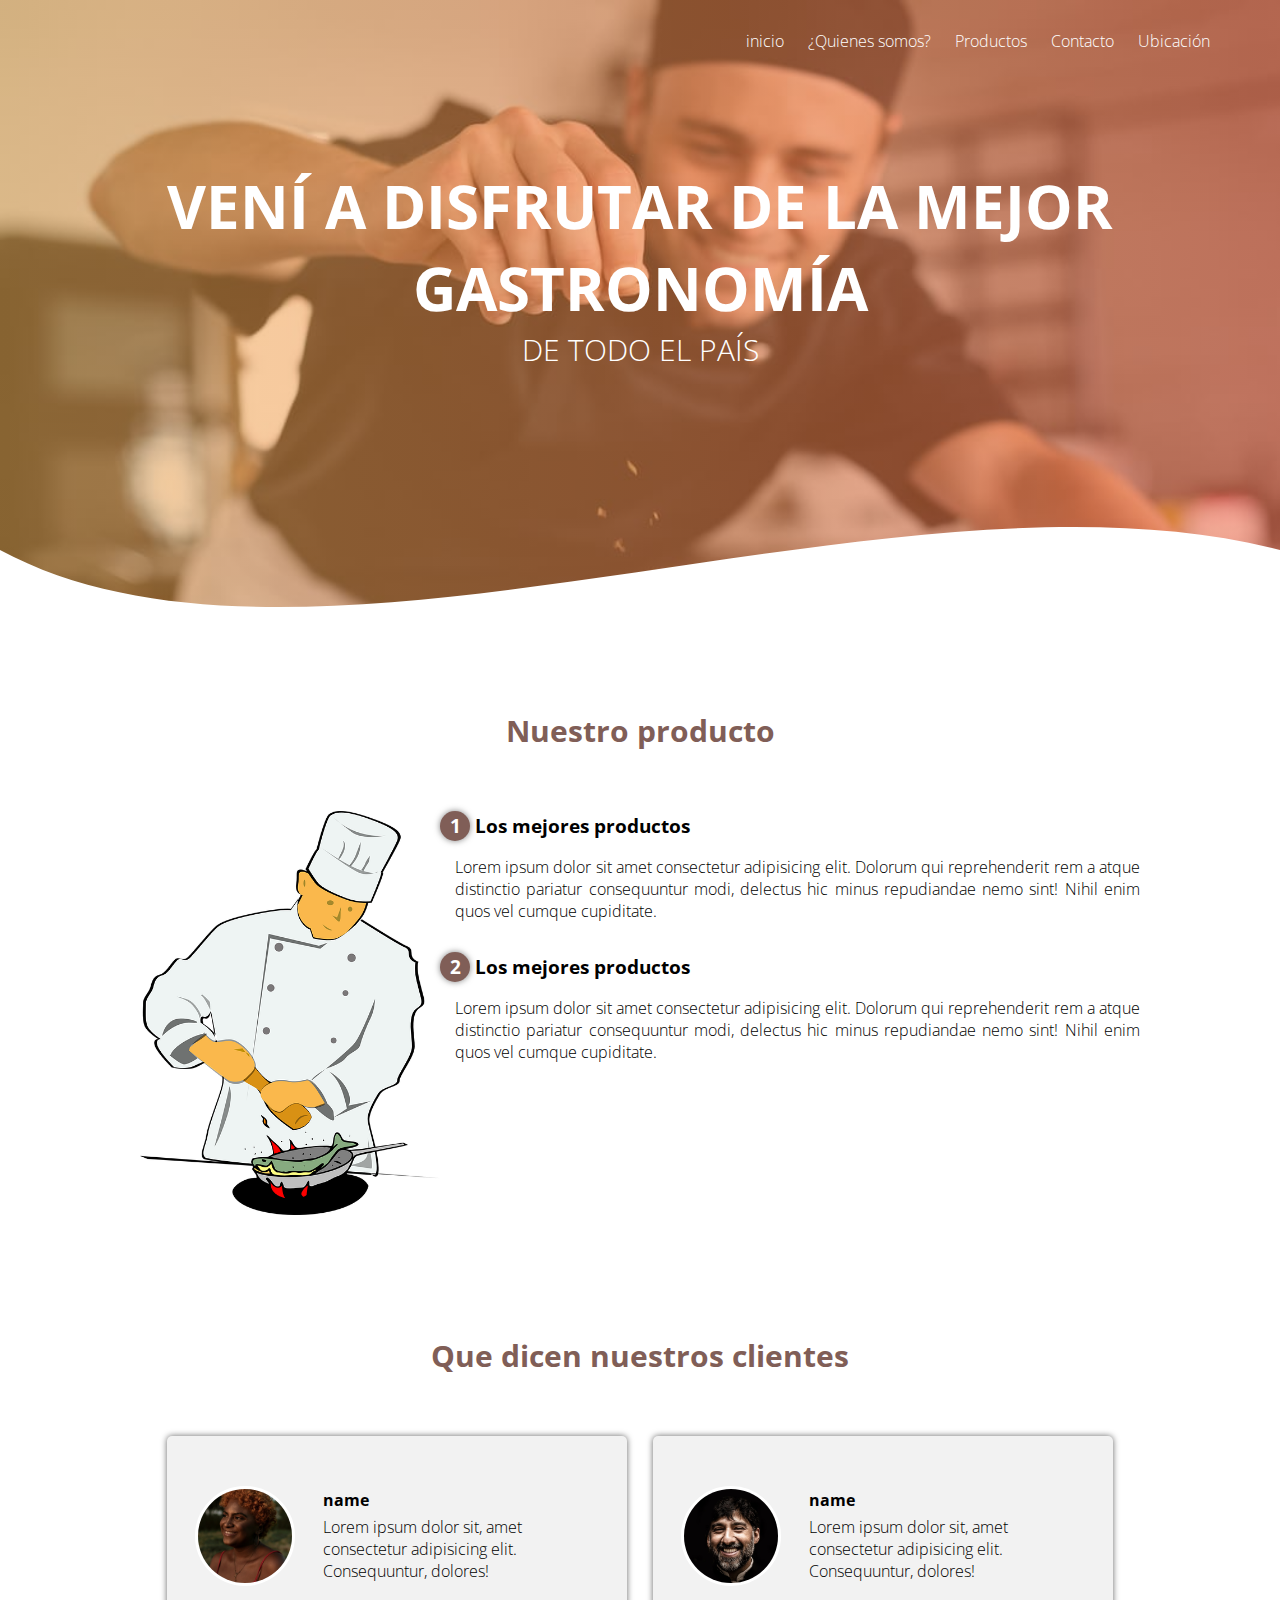
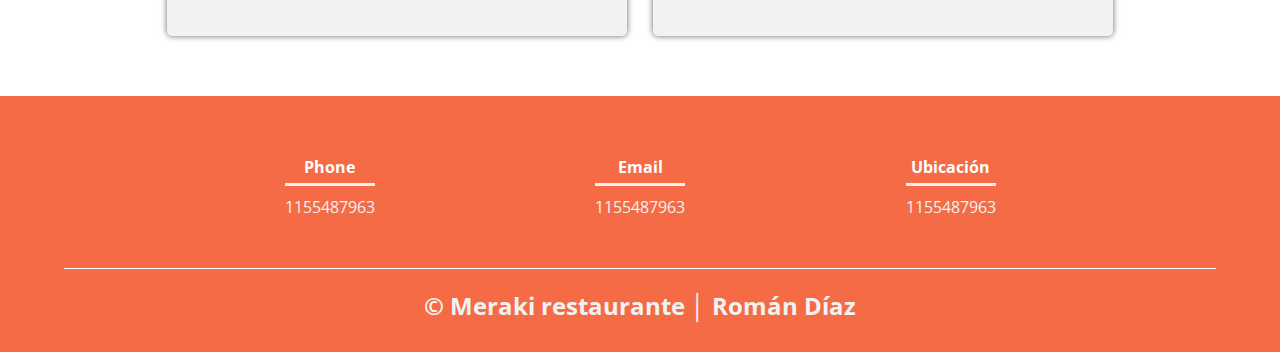
<file: index.html>
<!DOCTYPE html>
<html lang="en">
<head>
    <meta charset="UTF-8">
    <meta http-equiv="X-UA-Compatible" content="IE=edge">
    <meta name="viewport" content="width=device-width, initial-scale=1.0">
    <title>Preentrega Diaz</title>
    <link rel="shortcut icon" href="../img/Letter-M-PNG-High-Quality-Image.png" type="image/x-icon">
    <link rel="preconnect" href="https://fonts.googleapis.com">
<link rel="preconnect" href="https://fonts.gstatic.com" crossorigin>
<link href="https://fonts.googleapis.com/css2?family=Open+Sans:wght@300&display=swap" rel="stylesheet">
<link rel="stylesheet" href="./css/estilos.css">
</head>
<body>
    <header>
        <nav>
            <a href="#">inicio<a href=""></a>
            <a href="./html/quienesSomos.html" >¿Quienes somos?<a href=""></a>
            <a href="./html/productos.html" >Productos<a href=""></a>
            <a href="./html/contacto.html" >Contacto<a href=""></a>
            <a href="./html/ubicacion.html" >Ubicación<a href=""></a> 
        </nav>
        
        <section class="textos-header">
        <h1>VENÍ A DISFRUTAR DE LA MEJOR GASTRONOMÍA</h1>
        <h2>DE TODO EL PAÍS</h2>
    </section>
    <div class="wave" style="height: 150px; overflow: hidden;" ><svg viewBox="0 0 500 150" preserveAspectRatio="none" style="height: 100%; width: 100%;"><path d="M0.00,49.98 C122.17,218.59 349.20,-49.98 500.00,49.98 L500.00,150.00 L0.00,150.00 Z" style="stroke: none; fill: #fff
        ;"></path></svg></div>


    </header>
    <main>
    <section class="contenedor sobre-nosotros">
        <h2 class="titulo">Nuestro producto</h2>
        <div class="contenedor-sobre-nosotros">
            <img src="../img/chef-311680_960_720 (1).png" alt="" class="imagen-about-us">
            <div class="contenido-textos">
                <h3><span>1</span>Los mejores productos</h3>
                <p>Lorem ipsum dolor sit amet consectetur adipisicing elit. Dolorum qui reprehenderit rem a atque distinctio pariatur consequuntur modi, delectus hic minus repudiandae nemo sint! Nihil enim quos vel cumque cupiditate.</p>
                <h3><span>2</span>Los mejores productos</h3>
                <p>Lorem ipsum dolor sit amet consectetur adipisicing elit. Dolorum qui reprehenderit rem a atque distinctio pariatur consequuntur modi, delectus hic minus repudiandae nemo sint! Nihil enim quos vel cumque cupiditate.</p>
            </div>
        </div>
        
        </div>
    </section>
    <section class="clientes contenedor">
        <h2 class="titulo">Que dicen nuestros clientes</h2>
        <div class="cards">
            <div class="card">
                <img src="./img/faceuno.jpg" alt="">
                <div class="contenido-texto-card">
                    <h4>name</h4>
                    <p>Lorem ipsum dolor sit, amet consectetur adipisicing elit. Consequuntur, dolores!</p>
                </div>
            </div>
            <div class="card">
                <img src="./img/facedos.jpg" alt="">
                <div class="contenido-texto-card">
                    <h4>name</h4>
                    <p>Lorem ipsum dolor sit, amet consectetur adipisicing elit. Consequuntur, dolores!</p>
                </div>
            </div>
        </div>
    </section>
    
    </div>
    </main> 
    <footer>
        <div class="contenedor-footer">
            <div class="content-foo">
                <h4>Phone</h4>
                <p>1155487963</p>
            </div>
            <div class="content-foo">
                <h4>Email</h4>
                <p>1155487963</p>
            </div>
            <div class="content-foo">
                <h4>Ubicación</h4>
                <p>1155487963</p>
            </div>
        </div>
        <h2 class="titulo-final">
            &copy; Meraki restaurante │ Román Díaz	
        </h2>
    </footer>
</body>
</html>
</file>
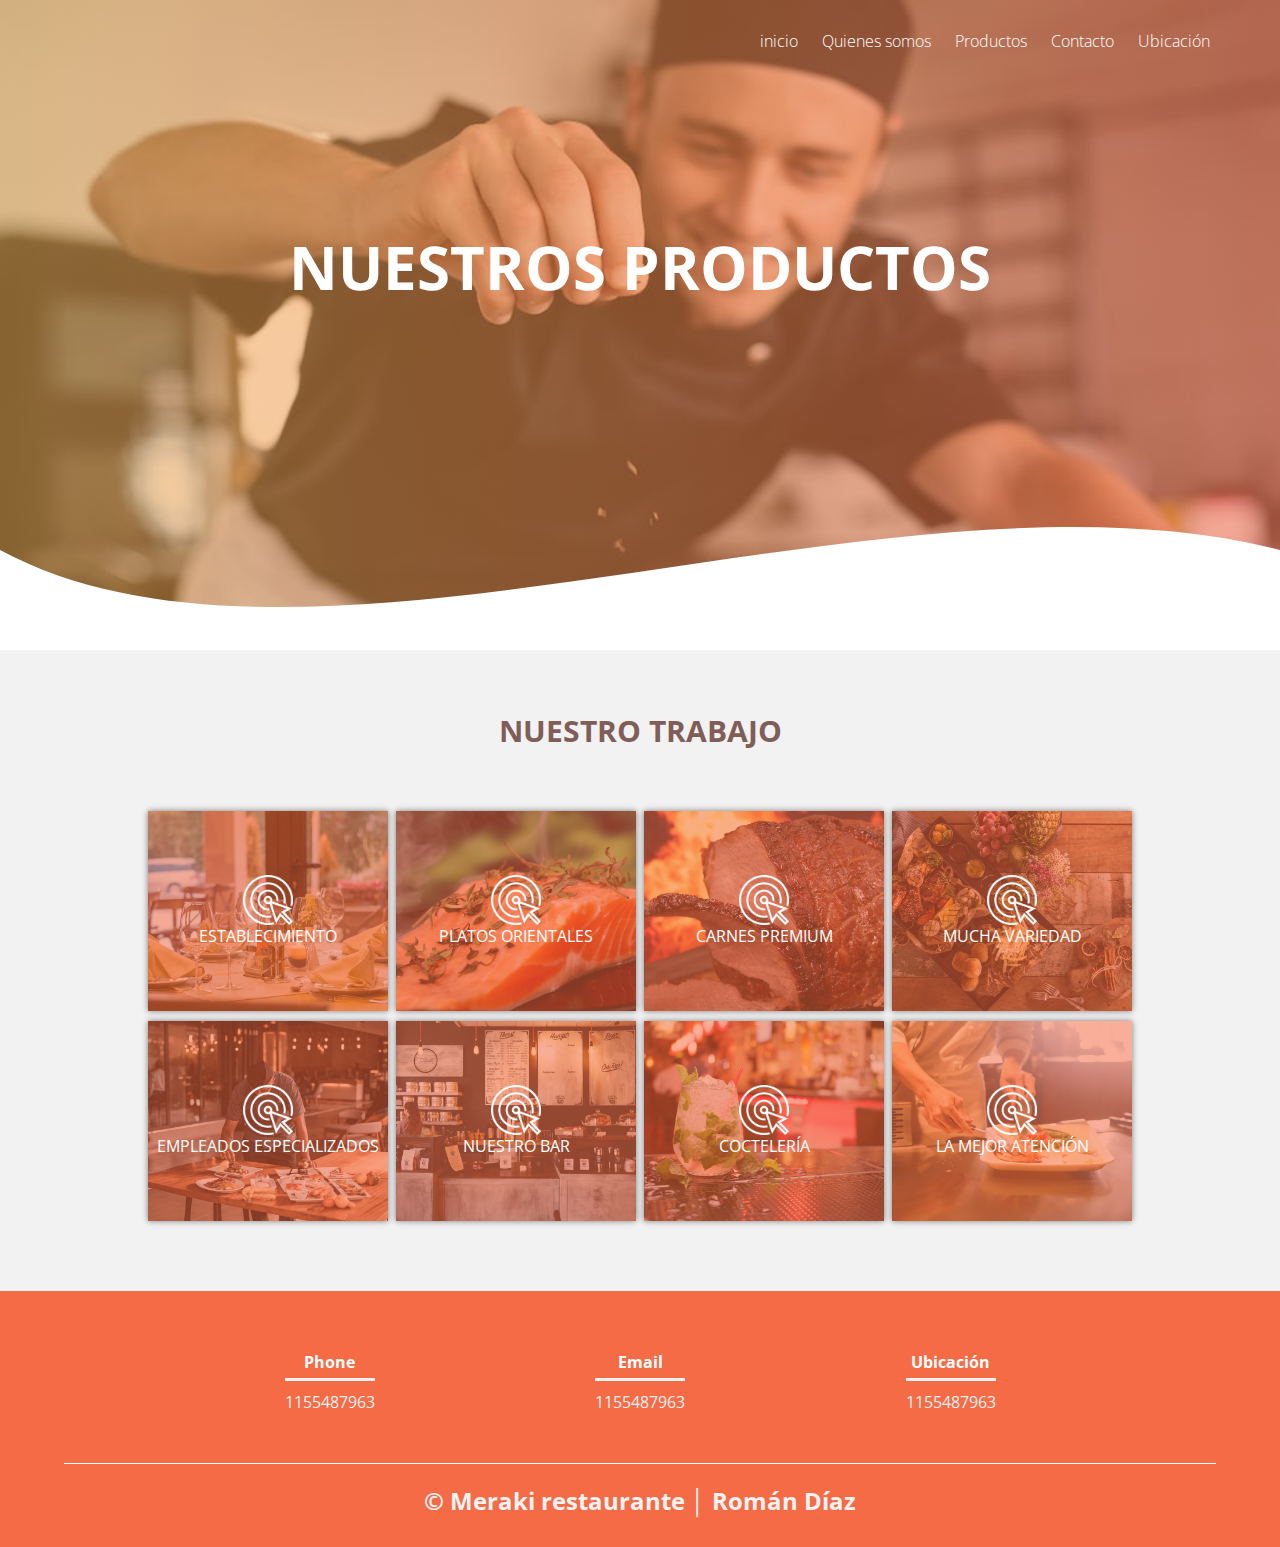
<file: html/productos.html>
<!DOCTYPE html>
<html lang="en">
<head>
    <meta charset="UTF-8">
    <meta http-equiv="X-UA-Compatible" content="IE=edge">
    <meta name="viewport" content="width=device-width, initial-scale=1.0">
    <title>Document</title>
    <link rel="preconnect" href="https://fonts.googleapis.com">
<link rel="preconnect" href="https://fonts.gstatic.com" crossorigin>
<link href="https://fonts.googleapis.com/css2?family=Open+Sans:wght@300&display=swap" rel="stylesheet">
    <link rel="stylesheet" href="../css/estilos.css">
</head>
<body>
    <header>
        <nav>
            <a href="../index.html" >inicio<a href=""></a>
            <a href="./quienesSomos.html" >Quienes somos<a href=""></a>
            <a href="#">Productos<a href=""></a>
            <a href="./contacto.html" >Contacto<a href=""></a>
            <a href="./ubicacion.html" >Ubicación<a href=""></a>
        </nav> 
        <section class="textos-header">
            <h1>NUESTROS PRODUCTOS</h1>
            <h2></h2>
        </section>
        <div class="wave" style="height: 150px; overflow: hidden;" ><svg viewBox="0 0 500 150" preserveAspectRatio="none" style="height: 100%; width: 100%;"><path d="M0.00,49.98 C122.17,218.59 349.20,-49.98 500.00,49.98 L500.00,150.00 L0.00,150.00 Z" style="stroke: none; fill: #fff
            ;"></path></svg></div>
    </header>
    <main>
    </section>
    <section class="portafolio">
        <div class="contenedor">
            <h2 class="titulo">NUESTRO TRABAJO</h2>
            <div class="galeria-port">
                <div class="imagen-port">
                    <img src="../img/imguno.jpg" alt="">
                    <div class="hover-galeria">
                        <img src="../img/icono1.png" alt="">
                        <p>ESTABLECIMIENTO</p>
                    </div>
                </div>
                <div class="imagen-port">
                    <img src="../img/imgdos.jpg" alt="">
                    <div class="hover-galeria">
                        <img src="../img/icono1.png" alt="">
                        <p>PLATOS ORIENTALES</p>
                    </div>
                </div>
                <div class="imagen-port">
                    <img src="../img/imgtres.jpg" alt="">
                    <div class="hover-galeria">
                        <img src="../img/icono1.png" alt="">
                        <p>CARNES PREMIUM</p>
                    </div>
                </div>
                <div class="imagen-port">
                    <img src="../img/imgcuadtro.jpg" alt="">
                    <div class="hover-galeria">
                        <img src="../img/icono1.png" alt="">
                        <p>MUCHA VARIEDAD</p>
                    </div>
                </div>
                <div class="imagen-port">
                    <img src="../img/imagencinco.jpg" alt="">
                    <div class="hover-galeria">
                        <img src="../img/icono1.png" alt="">
                        <p>EMPLEADOS ESPECIALIZADOS</p>
                    </div>
                </div>
                <div class="imagen-port">
                    <img src="../img/imagenseis.jpg" alt="">
                    <div class="hover-galeria">
                        <img src="../img/icono1.png" alt="">
                        <p>NUESTRO BAR</p>
                    </div>
                </div>
                <div class="imagen-port">
                    <img src="../img/imagensiente.jpg" alt="">
                    <div class="hover-galeria">
                        <img src="../img/icono1.png" alt="">
                        <p>COCTELERÍA</p>
                    </div>
                </div>
                <div class="imagen-port">
                    <img src="../img/imagnocho.jpg" alt="">
                    <div class="hover-galeria">
                        <img src="../img/icono1.png" alt="">
                        <p>LA MEJOR ATENCIÓN</p>
                    </div>
                </div>
            
            </div>
    </main>
    <footer>
        <div class="contenedor-footer">
            <div class="content-foo">
                <h4>Phone</h4>
                <p>1155487963</p>
            </div>
            <div class="content-foo">
                <h4>Email</h4>
                <p>1155487963</p>
            </div>
            <div class="content-foo">
                <h4>Ubicación</h4>
                <p>1155487963</p>
            </div>
        </div>
        <h2 class="titulo-final">
            &copy; Meraki restaurante │ Román Díaz	
        </h2>
    </footer>
</body>
</html>
</body>

</html>
</file>
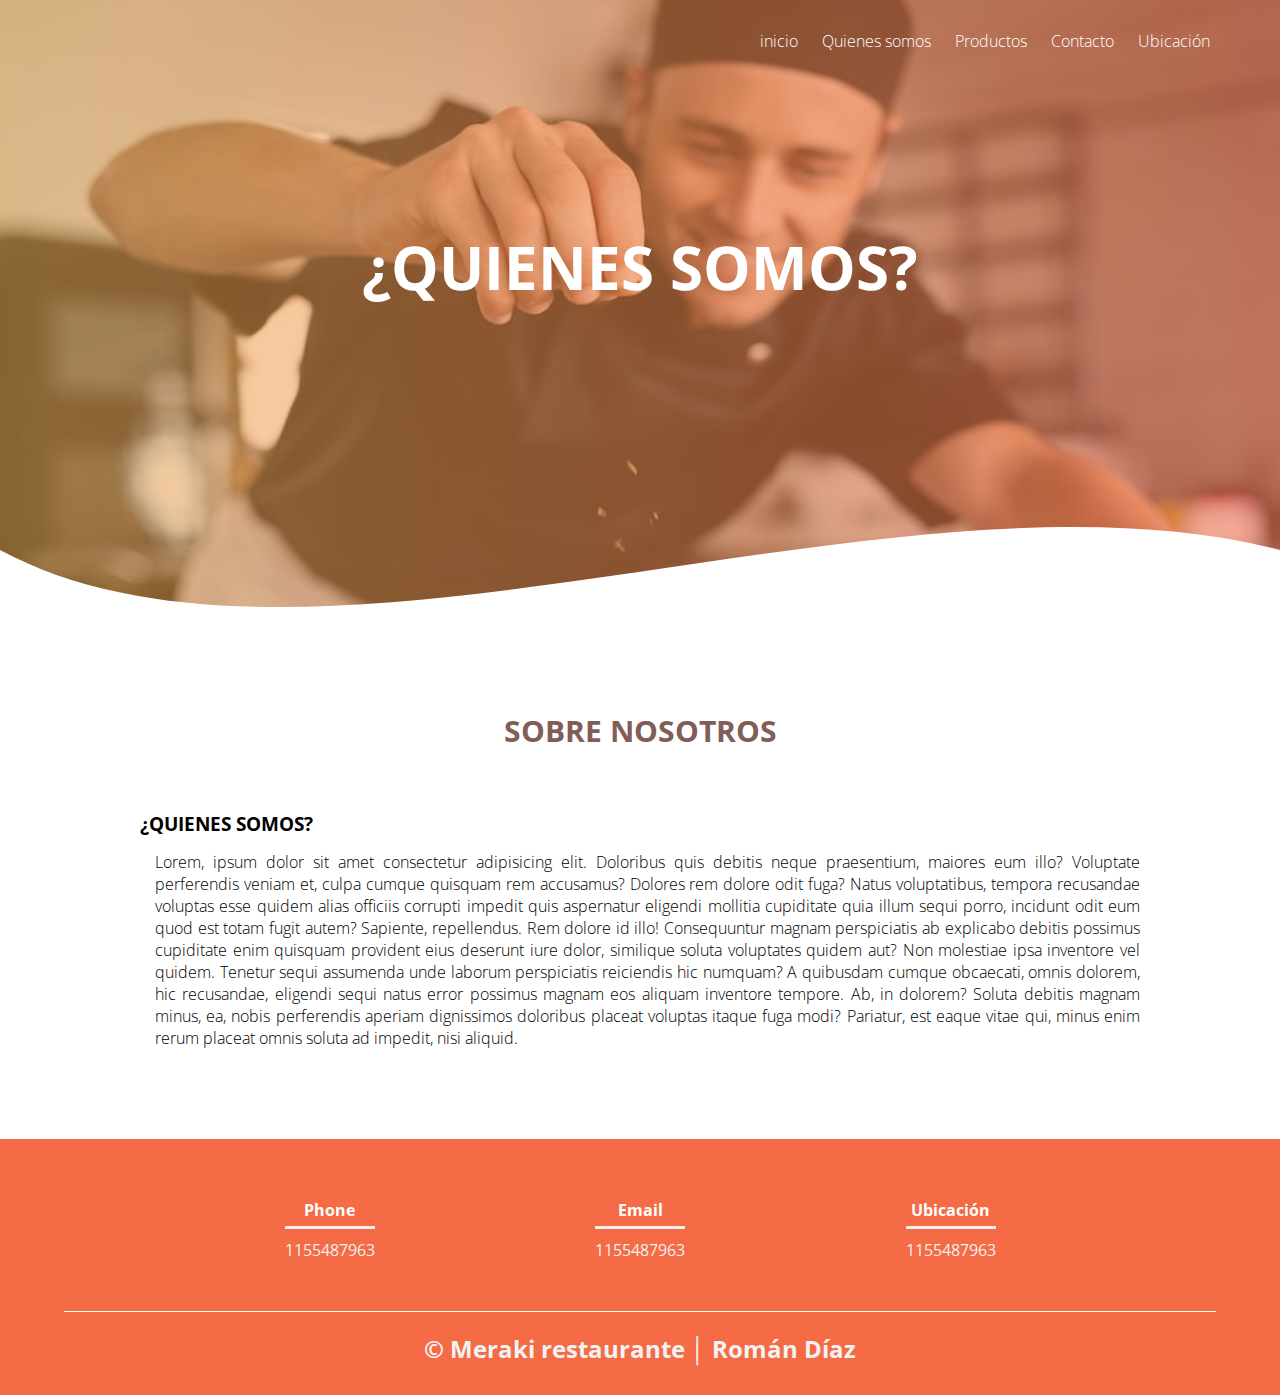
<file: html/quienesSomos.html>
<!DOCTYPE html>
<html lang="en">
<head>
    <meta charset="UTF-8">
    <meta http-equiv="X-UA-Compatible" content="IE=edge">
    <meta name="viewport" content="width=device-width, initial-scale=1.0">
    <title>Document</title>
    <link rel="preconnect" href="https://fonts.googleapis.com">
<link rel="preconnect" href="https://fonts.gstatic.com" crossorigin>
<link href="https://fonts.googleapis.com/css2?family=Open+Sans:wght@300&display=swap" rel="stylesheet">
    <link rel="stylesheet" href="../css/estilos.css">
</head>
<body>
    <header>
        <nav>
            <a href="../index.html" >inicio<a href=""></a>
            <a href="#">Quienes somos<a href=""></a>
            <a href="./productos.html" >Productos<a href=""></a>
            <a href="./contacto.html" >Contacto<a href=""></a>
            <a href="./ubicacion.html" >Ubicación<a href=""></a>
        </nav>
        <section class="textos-header">
            <h1>¿QUIENES SOMOS?</h1>
            <h2></h2>
        </section>
        <div class="wave" style="height: 150px; overflow: hidden;" ><svg viewBox="0 0 500 150" preserveAspectRatio="none" style="height: 100%; width: 100%;"><path d="M0.00,49.98 C122.17,218.59 349.20,-49.98 500.00,49.98 L500.00,150.00 L0.00,150.00 Z" style="stroke: none; fill: #fff
            ;"></path></svg></div>
    </header>
    <main>
        <section class="contenedor sobre-nosotros">
            <h2 class="titulo">SOBRE NOSOTROS</h2>
            <div class="contenedor-sobre-nosotros">
                <div class="contenido-textos">
                    <h3>¿QUIENES SOMOS?</h3>
                    <p>Lorem, ipsum dolor sit amet consectetur adipisicing elit. Doloribus quis debitis neque praesentium, maiores eum illo? Voluptate perferendis veniam et, culpa cumque quisquam rem accusamus? Dolores rem dolore odit fuga?
                    Natus voluptatibus, tempora recusandae voluptas esse quidem alias officiis corrupti impedit quis aspernatur eligendi mollitia cupiditate quia illum sequi porro, incidunt odit eum quod est totam fugit autem? Sapiente, repellendus.
                    Rem dolore id illo! Consequuntur magnam perspiciatis ab explicabo debitis possimus cupiditate enim quisquam provident eius deserunt iure dolor, similique soluta voluptates quidem aut? Non molestiae ipsa inventore vel quidem.
                    Tenetur sequi assumenda unde laborum perspiciatis reiciendis hic numquam? A quibusdam cumque obcaecati, omnis dolorem, hic recusandae, eligendi sequi natus error possimus magnam eos aliquam inventore tempore. Ab, in dolorem?
                    Soluta debitis magnam minus, ea, nobis perferendis aperiam dignissimos doloribus placeat voluptas itaque fuga modi? Pariatur, est eaque vitae qui, minus enim rerum placeat omnis soluta ad impedit, nisi aliquid.</p>
                </div>
            </div>
    </main>
    <footer>
        <div class="contenedor-footer">
            <div class="content-foo">
                <h4>Phone</h4>
                <p>1155487963</p>
            </div>
            <div class="content-foo">
                <h4>Email</h4>
                <p>1155487963</p>
            </div>
            <div class="content-foo">
                <h4>Ubicación</h4>
                <p>1155487963</p>
            </div>
        </div>
        <h2 class="titulo-final">
            &copy; Meraki restaurante │ Román Díaz	
        </h2>
    </footer>
</body>
</html>
</file>
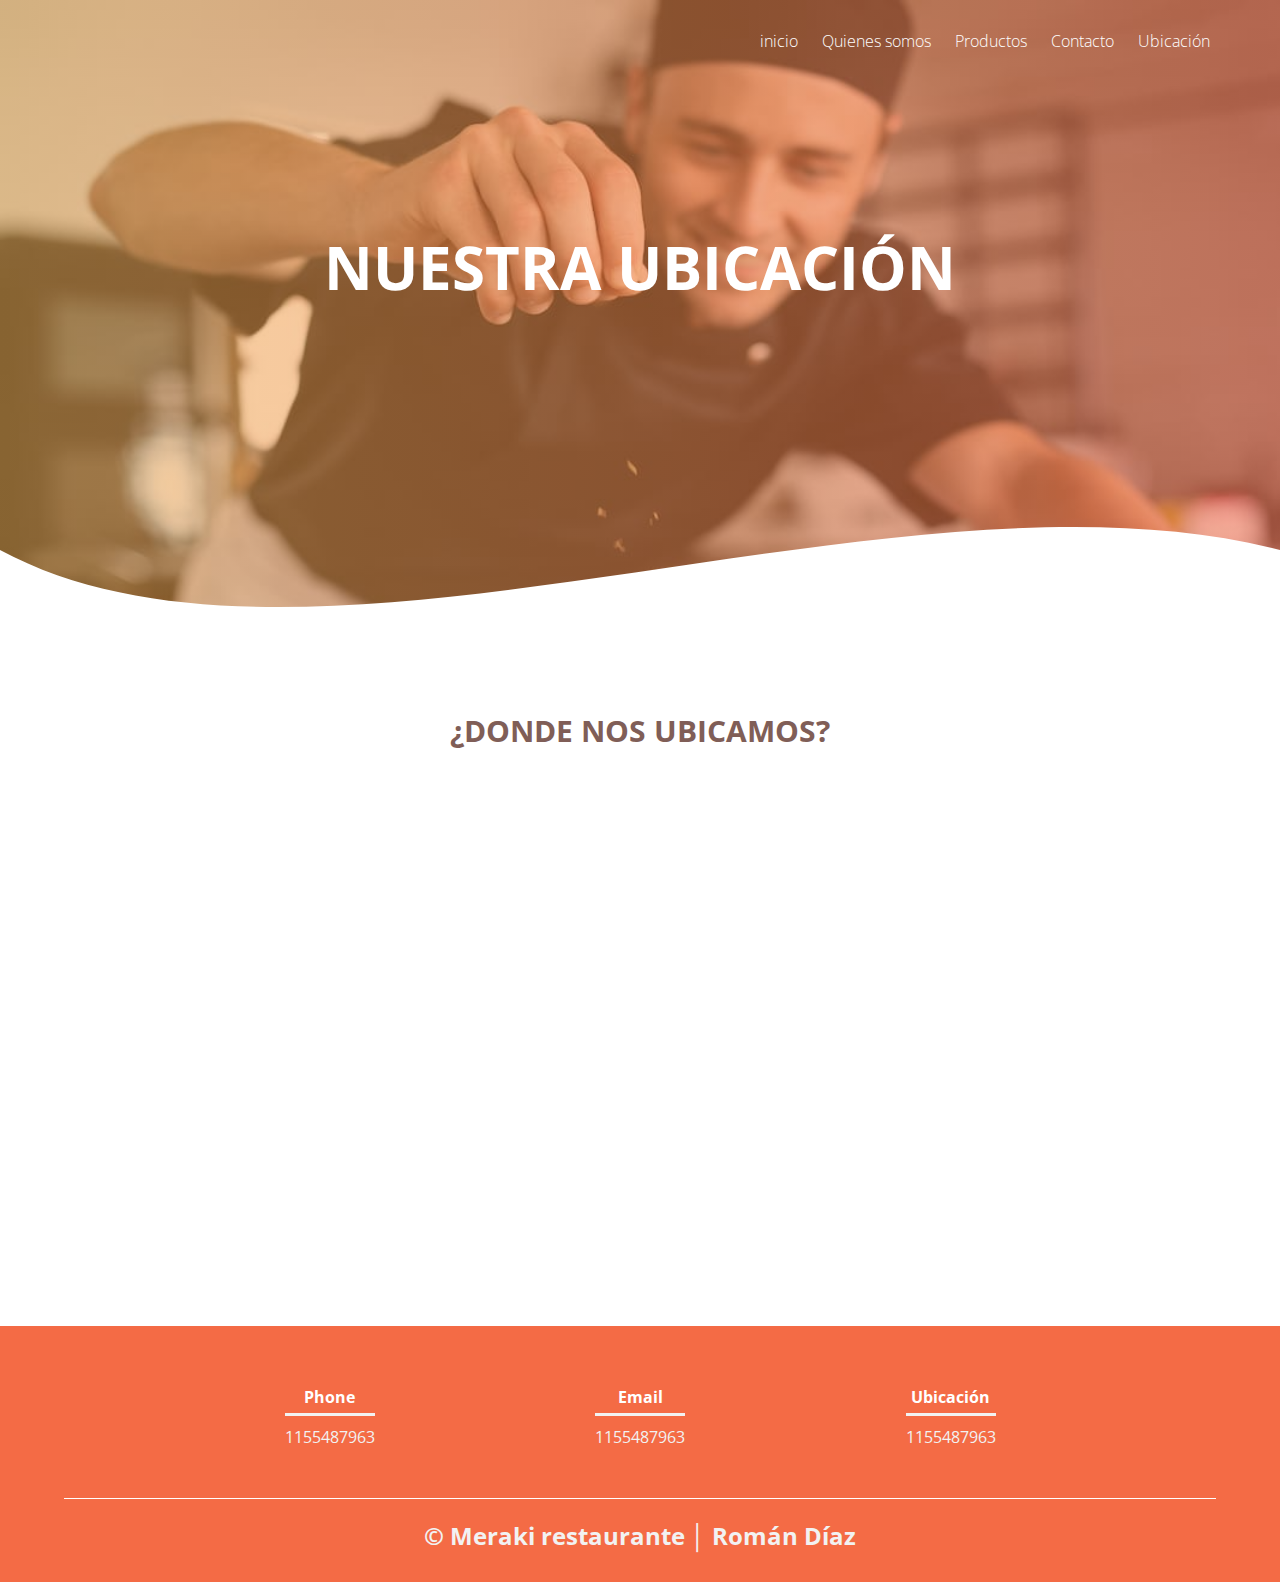
<file: html/ubicacion.html>
<!DOCTYPE html>
<html lang="en">
<head>
    <meta charset="UTF-8">
    <meta http-equiv="X-UA-Compatible" content="IE=edge">
    <meta name="viewport" content="width=device-width, initial-scale=1.0">
    <title>Document</title>
    <link rel="preconnect" href="https://fonts.googleapis.com">
<link rel="preconnect" href="https://fonts.gstatic.com" crossorigin>
<link href="https://fonts.googleapis.com/css2?family=Open+Sans:wght@300&display=swap" rel="stylesheet">
    <link rel="stylesheet" href="../css/estilos.css">
</head>
<body>
    <header>
        <nav>
            <a href="../index.html" >inicio<a href=""></a>
            <a href="./quienesSomos.html" >Quienes somos<a href=""></a>
            <a href="./productos.html" >Productos<a href=""></a>
            <a href="./contacto.html" >Contacto<a href=""></a>
            <a href="#">Ubicación<a href=""></a>
        </nav>
        <section class="textos-header">
            <h1>NUESTRA UBICACIÓN</h1>
            <h2></h2>
        </section>
        <div class="wave" style="height: 150px; overflow: hidden;" ><svg viewBox="0 0 500 150" preserveAspectRatio="none" style="height: 100%; width: 100%;"><path d="M0.00,49.98 C122.17,218.59 349.20,-49.98 500.00,49.98 L500.00,150.00 L0.00,150.00 Z" style="stroke: none; fill: #fff
            ;"></path></svg></div>
    </header>
    <main>
        <section class="contenedor sobre-nosotros">
            <h2 class="titulo">¿DONDE NOS UBICAMOS?</h2>
            <div class="contenedor-sobre-nosotros">
                <div class="google_maps">
                    <iframe src="https://www.google.com/maps/embed?pb=!1m18!1m12!1m3!1d13053.77035075393!2d-58.90254461283198!3d-35.120627285259076!2m3!1f0!2f0!3f0!3m2!1i1024!2i768!4f13.1!3m3!1m2!1s0x95bd1b669810ef95%3A0x2548a76d1d13b541!2sUribelarrea%2C%20Provincia%20de%20Buenos%20Aires!5e0!3m2!1ses!2sar!4v1677023333925!5m2!1ses!2sar" width="600" height="450" style="border:0;" allowfullscreen="" loading="lazy" referrerpolicy="no-referrer-when-downgrade"></iframe>
                        </div>
                    
                </div>
            </div>
    </main>
    <footer>
        <div class="contenedor-footer">
            <div class="content-foo">
                <h4>Phone</h4>
                <p>1155487963</p>
            </div>
            <div class="content-foo">
                <h4>Email</h4>
                <p>1155487963</p>
            </div>
            <div class="content-foo">
                <h4>Ubicación</h4>
                <p>1155487963</p>
            </div>
        </div>
        <h2 class="titulo-final">
            &copy; Meraki restaurante │ Román Díaz	
        </h2>
    </footer>
</body>
</html>
</file>
<file: css/estilos.css>
*{
    padding: 0;
    margin: 0;
    box-sizing: border-box;

}


body{
    font-family: 'Open Sans', sans-serif;
}
.contenedor{
    padding: 60px 0;
    width: 90%;
    max-width: 1000px;
    margin: auto;
    overflow: hidden;
}
.titulo{
    color: #805e57;
    font-size: 30px;
    text-align: center;
    margin-bottom: 60px;
}

/* Header */


header{
    width: 100%;
    height: 650px;
   background: #f46b45;  /* fallback for old browsers */
   background: -webkit-linear-gradient(to right, hsla(35, 83%, 61%, 0.521), hsla(13, 89%, 61%, 0.541)), url(../img/bigstock-Male-caucasian-chef-adding-sal-397871480-1.jpg);  /* Chrome 10-25, Safari 5.1-6 */
   background: linear-gradient(to right, hsla(35, 83%, 61%, 0.521), hsla(13, 89%, 61%, 0.541)), url(../img/bigstock-Male-caucasian-chef-adding-sal-397871480-1.jpg) /* W3C, IE 10+/ Edge, Firefox 16+, Chrome 26+, Opera 12+, Safari 7+ */
    }
header{
    background-size: cover;
    background-attachment: fixed;
    position: relative;
}

nav{
    text-align: right;
    padding: 30px 50px 0 0;

}
nav > a{
    color: hsl(0, 0%, 100%);
    font-weight: 300;
    text-decoration: none;
    margin-right: 10px;
}
nav > a:hover{
    text-decoration: underline;
}

header .textos-header{
display: flex;
height: 430px;
width: 100%;
align-items: center;
justify-content: center;
flex-direction: column;
text-align: center;
}

.textos-header h1{
    font-size: 60px;
    color: hsl(0, 0%, 100%);
}
.textos-header h2{
    font-size: 30px;
    font-weight: 300;
    color: #fff;
}
.wave{
    position: absolute;
    bottom: 0%;
    width: 100%;
    
}
/* about us */

.contenedor-sobre-nosotros{
    display: flex;
    justify-content: space-evenly;

}
.imagen-about-us{
    width: 30%;
}

.contenido-textos h3{
    margin-bottom: 15px;

}
.contenido-textos h3 span{
    background: #805e57 ;
    color: #fff;
    border-radius: 50%;
    display: inline-block;
    text-align: center;
    width: 30px;
    height: 30px;
    padding: 2px;
    box-shadow: 0 0 6px 0 rgba(0, 0, 0, 0.5);
    margin-right: 5px;
}
.contenido-textos p{
    padding: 0 0 30px 15px; 
    font-weight: 300;
    text-align: justify;
}
@import url('https://fonts.googleapis.com/css2?family=Open+Sans:wght@400;700&display=swap');
*{
    margin: 0;
    padding: 0;
    box-sizing: border-box;
    font-family: 'Open Sans', sans-serif;
}
.container-form{
    width: 100%;
    max-width: 700px;
    margin: auto;
    display: grid;
    grid-template-columns: repeat(2,1fr);
    grid-gap: 50px;
    margin-top: 90px;
}
.container-form h2{
    margin-bottom: 15px;
    font-size: 35px
}
.container-form p{
    font-size: 17px;
    line-height: 1.6;
    margin-bottom: 30px;
}
.container-form a{
    font-size: 17px;
    display: inline-block;
    text-decoration: none;
    width: 100%;
    margin-bottom: 15px;
    color: black;
    font-weight: 700;
}
.container-form a i{
    color: orange;
    margin-right: 10px;
}
.container-form form .campo, textarea{
    width: 100%;
    padding: 15px 10px;
    font-size: 16px;
    border: 1px solid #dbdbdb;
    margin-bottom: 20px;
    border-radius: 3px;
    outline: 0px;
}
.container-form form textarea{
    max-width: 530px;
    min-width: 530px;
    min-height: 140px;
    max-height: 150px;
}
.container-form .btn-enviar{
    padding: 15px;
    font-size: 16px;
    border: none;
    outline: 0px;
    background: orange;
    color: white;
    border-radius: 3px;
    cursor: pointer;
    transition: all 300ms ease;
}
.container-form .btn-enviar:hover{
    background: #e39403;
}

/* galeria */

.portafolio{
    background: #f2f2f2;
}
.galeria-port{
    display: flex;
    justify-content: space-evenly;
    flex-wrap: wrap;

}
.imagen-port{
    width: 24%;
    margin-bottom: 10px;
    height: 200px;
    overflow: hidden;
    position: relative;
    cursor: pointer;
    box-shadow: 0 0 6px 0 rgba(0, 0, 0, 0.5);

}
.imagen-port > img{
    width: 100%;
    height: 100%;
    object-fit: cover;
    display: block;
}
.hover-galeria{
    position: absolute;
    width: 100%;
    height: 100%;
    top: 0;
    /*transform: scale(0);*/

    background: hsla(13, 89%, 61%, 0.541);
    transition: transform .5s;
    display: flex;
    justify-content: center;
    align-items: center;
    flex-direction: column;

}
.hover-galeria img{
    width: 50px;

}
.hover-galeria p{
    color: #fff;

}
.imagen-port:hover .hover-galeria{
    transform: scale(0) ;
}
/* clientes */
.cards{
    display: flex ;
    justify-content: space-evenly;

}
.cards .card{
    background: #f2f2f2;
    display: flex;
    width: 46%;
    height: 200px;
    align-items: center;
    justify-content: space-evenly;
    border-radius: 5px;
    box-shadow: 0 0 6px 0 rgba(0, 0, 0, 0.6);

}
.cards .card img{
    width: 100px;
    height: 100px;
    object-fit: cover;
    border: 3px solid #fff;
    border-radius: 50%;
    display: block;

}
.cards .card .contenido-texto-card{
    width: 60%;
    color: black;
}
.cards .card > .contenido-texto-card p{
    font-weight: 300;
    padding-top: 5px;
}

/* footer */
footer{
    background: #f46b45;
    padding: 60px 0 30px 0;
    margin: auto;
    overflow: hidden;

}
.contenedor-footer{
    display: flex;
    width: 90%;
    justify-content: space-evenly;
    margin: auto;
    padding-bottom: 50px;
    border-bottom: 1px solid #fff;

}
.content-foo{
    text-align: center;

}
.content-foo h4{
    color: #fff;
    border-bottom: 3px solid #f2f2f2;
    padding-bottom: 5px;
    margin-bottom: 10px;

}
.content-foo p{
    color: #f2f2f2;

}
.titulo-final{
    text-align: center;
    font-size: 24px;
    margin: 20px 0 0 0;
    color: #f2f2f2;
}
@media screen and (max-width:900px){
    header{
        background-position: center;
    }
    .contenedor-sobre-nosotros{
        flex-direction: column;
        justify-content: center;
        align-items: center;
    }
    .contenedor-sobre-nosotros .contenido-textos{
        width: 90%;
    }
    .imagen-about-us{
        width: 90%;
    }
    /*Galería*/
    .imagen-port{
        width: 44%;
    }
    /* Clientes */
    .cards{
        flex-direction: column;
        justify-content: center;
        align-items: center;

    }
    .cards .card{
        width: 90%;

    }
    .cards .card:first-child{
        margin-bottom: 30px;
    }

    @media screen and (max-width:500px){
        nav{
            text-align: center;
            padding: 30px 0 0 0;
        }
        nav > a{
            margin-right: 5px;

        }
        .textos-header h1{
            font-size: 35px;

        }
        .textos-header h2{
            font-size: 20px;
        }
    /* about us */
    main .sobre-nosotros{
        padding: 30% 0 60% 0;

    }
    .imagen-about-us{
        margin-bottom: 60px;
        width: 99%;

    }
    .sobre-nosotros .contenido-textos{
        width: 95%;

    }
    }
    /*galeria*/
    .imagen-port{
        width: 95%;

    }
    /*clients*/
    .cards .card{
        height: 450px;
        display: flex;
        flex-direction: column;
        align-items: center;
    }
    .cards .card img{
        width: 90px;
        height: 90px;
    }
        /*footer*/
        .contenedor-footer{
            flex-direction: column;
            border: none;

        }
        .content-foo{
            margin-bottom: 20px;
            text-align: center;
        }
        .content-foo h4{
        border-bottom: none;
        }
        .content-foo p{
            color: #ccc;
            border-bottom: 1px solid #f2f2f2;
            padding-bottom: 20px;

        }
        .titulo-final{
            font-size: 20px;

        }
        
}
</file>
